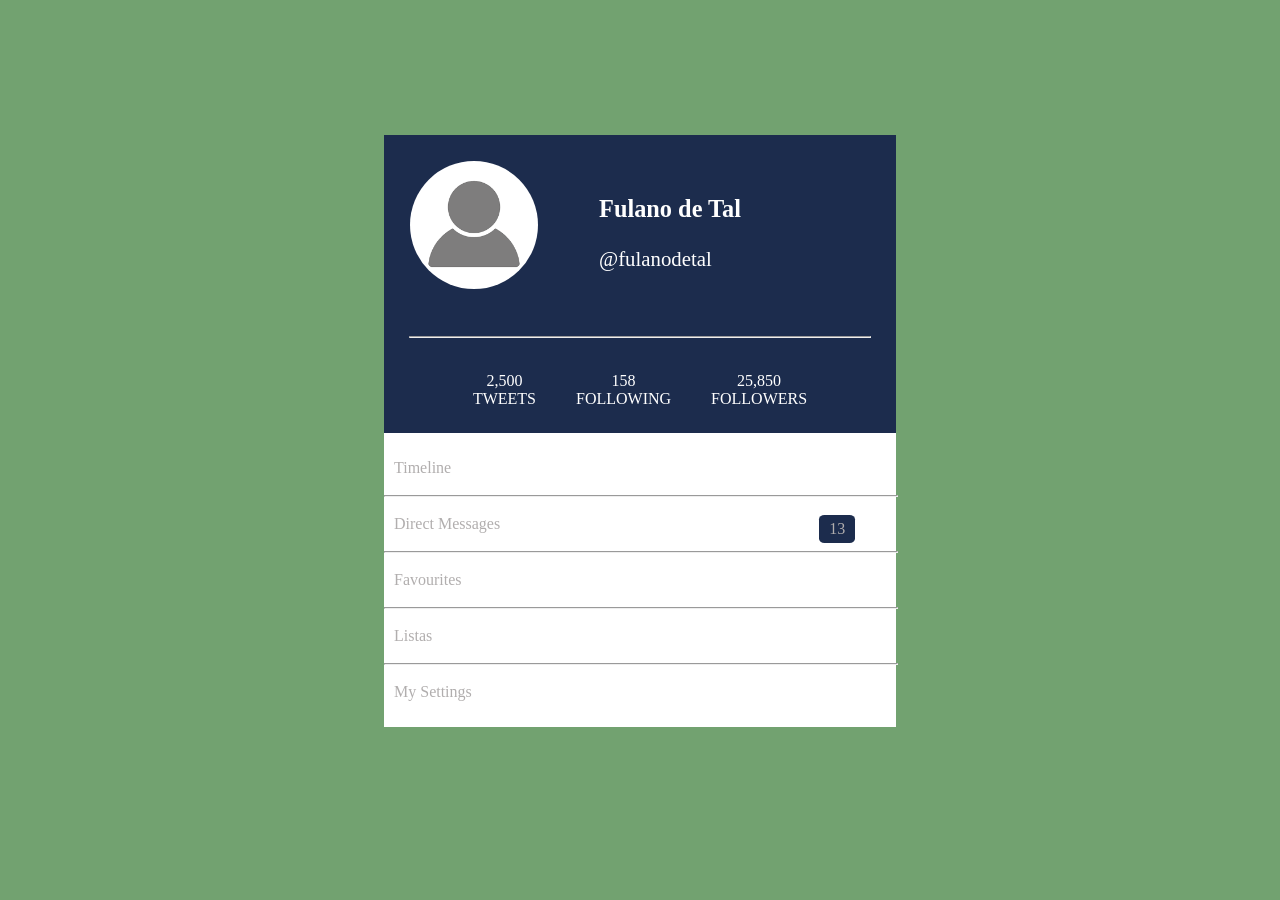
<file: index.html>
<!DOCTYPE html>
<html lang="en">
<head>
	<meta charset="UTF-8">
	<meta name="viewport" content="width=device-width, initial-scale=1.0">
	<link rel="stylesheet" href="tela3.css">
	<link href="https://fonts.googleapis.com/css?family=Lato" rel="stylesheet">
	<title>Tela 3</title>
</head>
<body>
	<main id="login">
		<div id="formulario">
				<section id="header">
					<img src="./img/profile.png" alt="">
					<div id="profile-name">
						<h3>Fulano de Tal</h3>
						<p>@fulanodetal</p>						
					</div>
					<hr>
					<ul class="profile-properties">
						<li><span>2,500</span><span>TWEETS</span></li>
						<li><span>158</span><span>FOLLOWING</span></li>
						<li><span>25,850</span><span>FOLLOWERS</span></li>
					</ul>
				</section>
				<section id="links">
					<ul id="profile-info">
						<li>Timeline</li>
						<hr>
						<li><span>Direct Messages</span><span id="counter">13</span></li>
						<hr>
						<li>Favourites</li>
						<hr>
						<li>Listas</li>
						<hr>
						<li>My Settings</li>
					</ul>
				</section>
		</div>
	</main>	
</body>
</html>
</file>
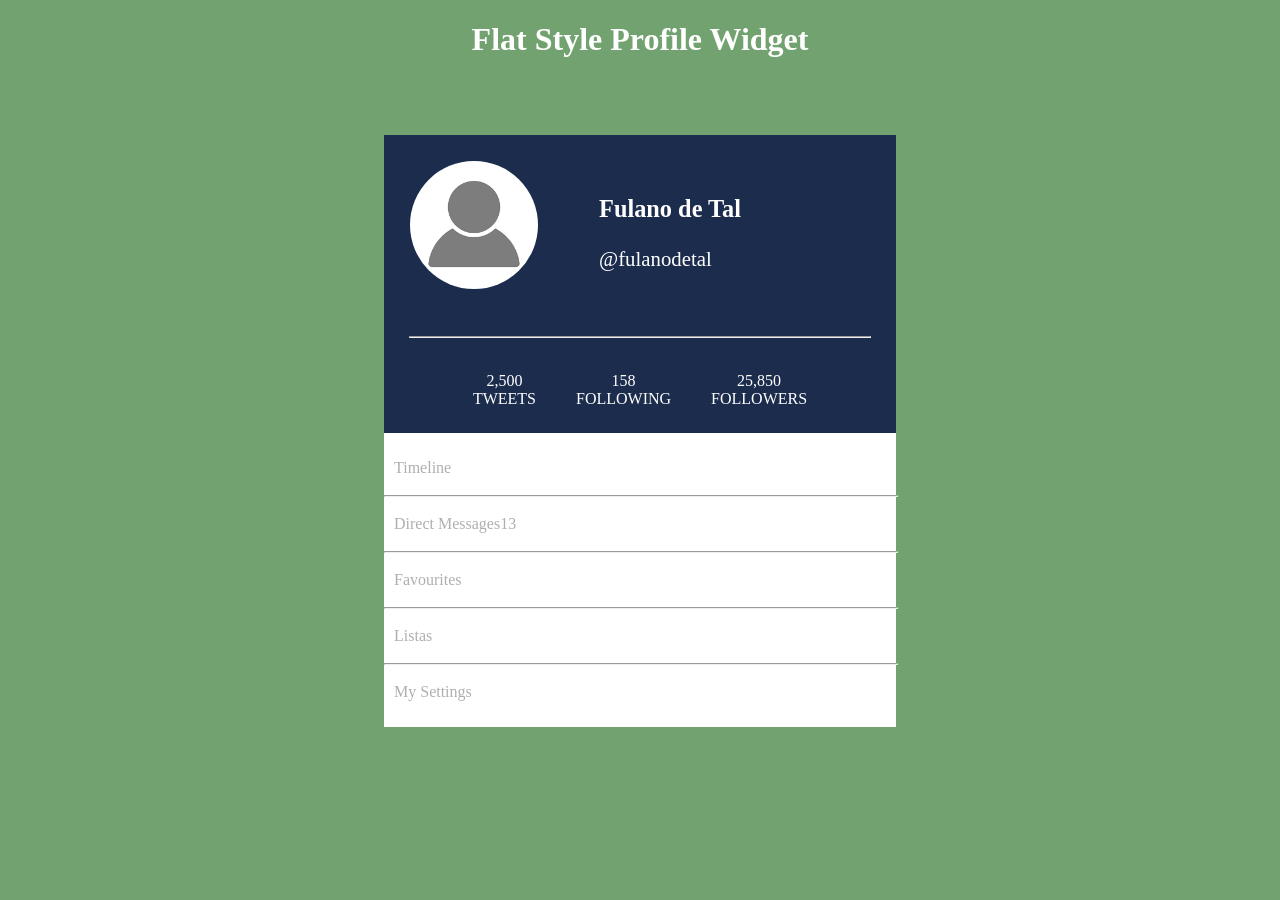
<file: tela3.html>
<!DOCTYPE html>
<html lang="en">
<head>
	<meta charset="UTF-8">
	<link rel="stylesheet" href="tela3.css">
	<title>Tela 3</title>
</head>
<body>
	<h1>Flat Style Profile Widget</h1>
	<main id="login">
		<div id="formulario">
				<section id="header">
					<img src="./img/profile.png" alt="">
					<div id="profile-name">
						<h3>Fulano de Tal</h3>
						<p>@fulanodetal</p>						
					</div>
					<hr>
					<ul class="profile-properties">
						<li><span>2,500</span><span>TWEETS</span></li>
						<li><span>158</span><span>FOLLOWING</span></li>
						<li><span>25,850</span><span>FOLLOWERS</span></li>
					</ul>
				</section>
				<section id="links">
					<ul id="profile-info">
						<li>Timeline</li>
						<hr>
						<li><span>Direct Messages</span><span>13</span></li>
						<hr>
						<li>Favourites</li>
						<hr>
						<li>Listas</li>
						<hr>
						<li>My Settings</li>
					</ul>
				</section>
		</div>
	</main>	
</body>
</html>
</file>
<file: tela3.css>
body{
	padding: 0;
	margin: 0;
	background-color: #72a270;
	color: #ffffff;
}

h1 {
	text-align: center;
}

#login {
	width: 80%;
	height: auto;
	border: none;
	background-color: white;
	position: absolute;
	left: 10%;
    top: 15%;


}

#formulario {
	width: 100%;
	display: flex;
	flex-wrap: wrap;
	align-items: center;
	justify-content: center;
}

#header {
	background-color: #1c2c4d;
	display: flex;
	flex-wrap: wrap;
	width: 100%;
}

#profile-name {
	margin: 7%;
}

img {
	border-radius: 50%;
	width: 25%;
	height: 25%;
	margin: 5%;
}

hr {
	text-align: center;
	width: 90%;
	size: 0.1;
	color: #b1aeae;
}

.profile-properties {
	display: flex;
	flex-direction: row;
	padding: 0;
    margin: 5% auto;
}

.profile-properties li {
	list-style-type: none;
    padding: 0 20px;
    text-align: center;
    font-size: 1em;
}

span { 
	display: block;
}

#links{
	color: #b1aeae;
	width: 100%;
}

#profile-info {
    padding: 0;
}
#profile-info li{
	list-style-type: none;
	padding: 10px;
}

#profile-info hr {
	width: 100%;
}

#profile-info li span {
	display: inline-block;
}

#counter {
	background-color: #1c2c4d;
	padding: 5px 10px;
	border-radius: 15%;
	left: 85%;
	position: absolute;
}

@media screen and (min-width: 768px) and (max-width: 992px) {
	#login {
		width: 60%;
		left: 20%;
		font-size: 1.15em;
	}

}

@media screen and (min-width: 993px) and (max-width: 2000px) {
	#login {
		width: 40%;
		left: 30%;
	}

	#profile-name {
		font-size: 1.3em;
	}

}
</file>
